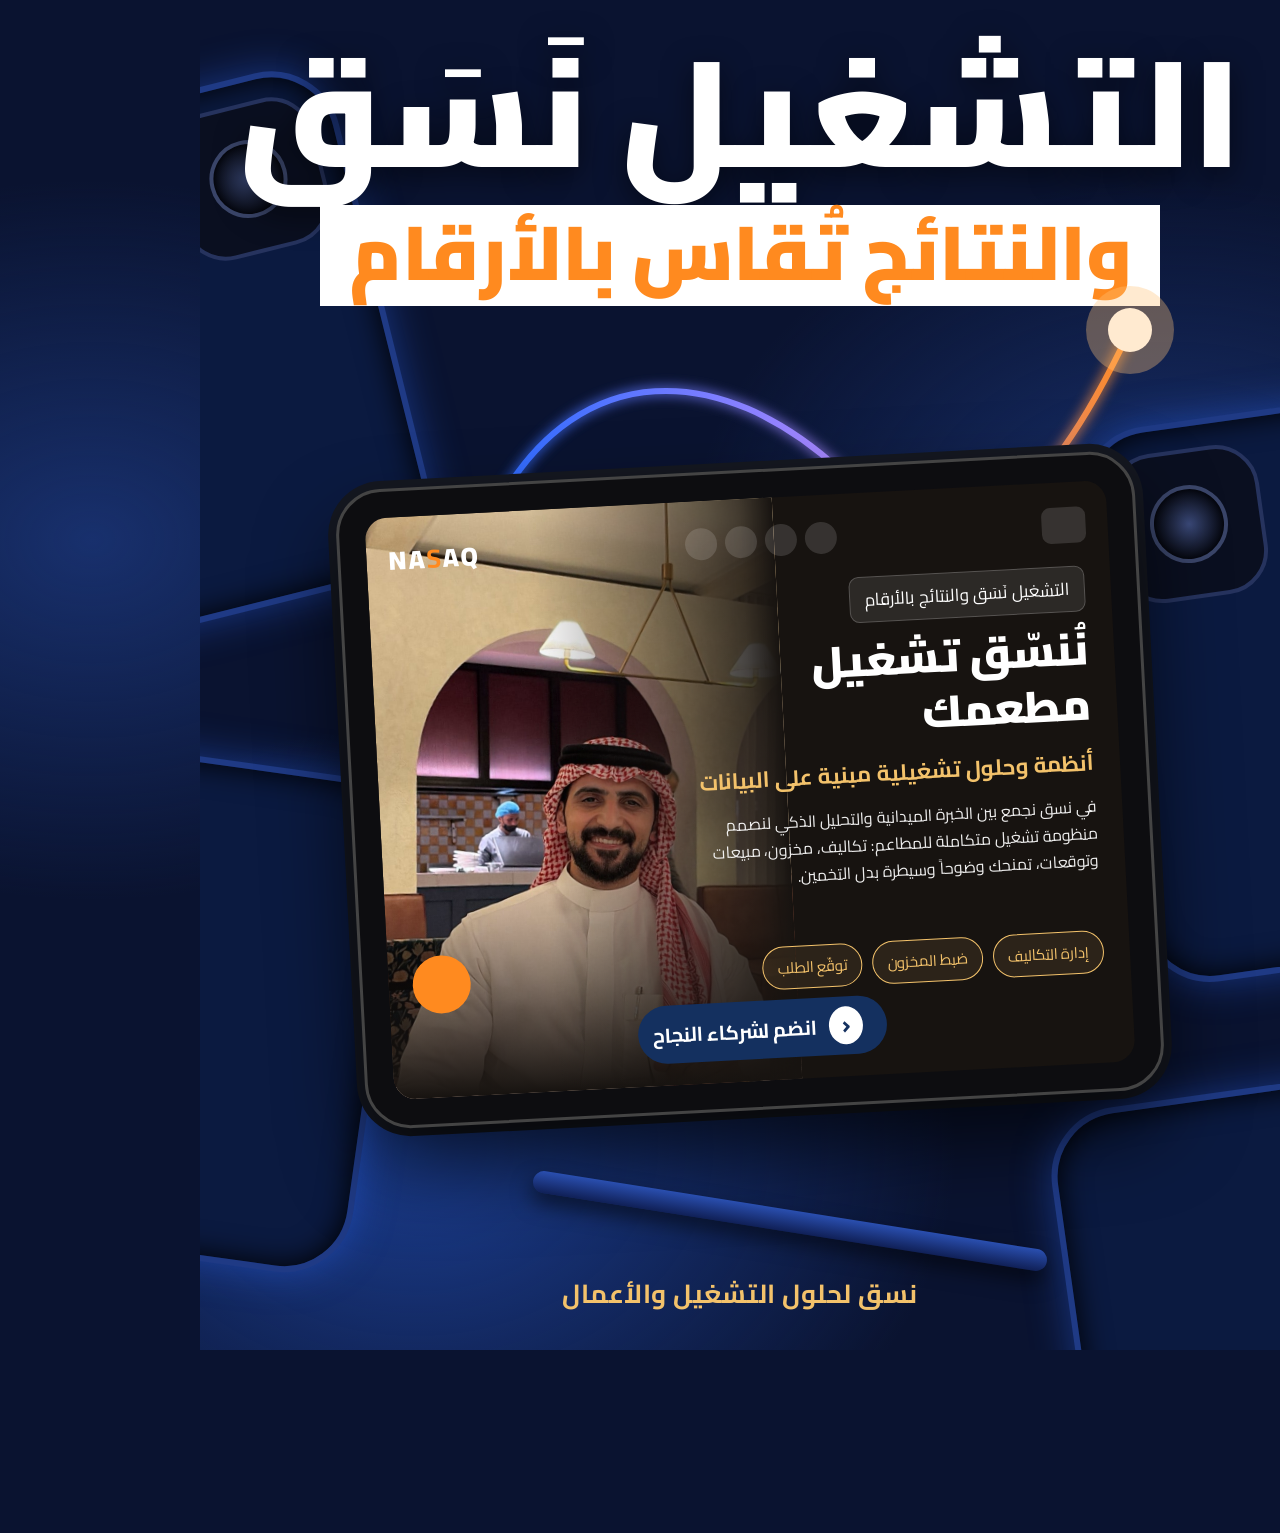
<file: nasaq-posts/post1.html>
<!doctype html><html lang="ar" dir="rtl"><meta charset="utf-8"><link rel="stylesheet" href="common.css">
<style>
body{background:radial-gradient(900px 700px at 20% 85%,#1b3d8f 0%,transparent 60%),radial-gradient(800px 600px at 90% 40%,#18306d 0%,transparent 60%),#0a1330}
h1{position:absolute;top:30px;left:0;right:0;text-align:center;font-weight:900;font-size:150px;line-height:1.1;text-shadow:0 8px 30px #0008}
.band{position:absolute;top:205px;left:120px;right:120px;background:#fff;text-align:center;font-weight:900;font-size:76px;color:var(--orange);padding:0 0 6px;line-height:1.25}
.phone{position:absolute;background:#0b1a40;border:6px solid #1f3a85;border-radius:70px;box-shadow:0 0 40px #2d6bff66,inset 0 0 30px #000}
.phone i{position:absolute;width:150px;height:150px;border-radius:44px;background:#0a0f20;border:4px solid #26335e}
.phone i:after{content:"";position:absolute;inset:32px;border-radius:50%;background:radial-gradient(#3b4a7a,#05070f 70%);border:4px solid #3a4569}
.p1{left:-150px;top:90px;width:340px;height:520px;transform:rotate(-14deg)}.p1 i{right:20px;top:20px}
.p2{right:-170px;top:410px;width:340px;height:560px;transform:rotate(-8deg)}.p2 i{left:22px;top:22px}
.p3{left:-160px;top:760px;width:340px;height:500px;transform:rotate(8deg)}
.p4{right:-150px;top:1090px;width:360px;height:420px;transform:rotate(-8deg)}
svg.curve{position:absolute;left:0;top:240px;width:1080px;height:300px}
.tablet{position:absolute;left:150px;top:470px;width:800px;height:640px;background:#0d0d10;border-radius:46px;border:3px solid #444;padding:26px;transform:rotate(-3deg);box-shadow:0 40px 80px #000a,0 0 0 8px #151821}
.screen{width:100%;height:100%;border-radius:22px;overflow:hidden;position:relative;background:#171310}
.screen .ph{position:absolute;left:0;top:0;width:55%;height:100%;background:url(assets/photo.jpg) 50% 12%/cover}
.screen .ph:after{content:"";position:absolute;inset:0;background:linear-gradient(270deg,#171310 0%,#171310cc 8%,transparent 60%),linear-gradient(0deg,#171310 0%,transparent 35%)}
.screen .top{position:absolute;top:18px;left:22px;right:22px;display:flex;justify-content:space-between;align-items:center;direction:ltr}
.screen .top .lg{font-weight:900;font-size:26px;letter-spacing:2px}.screen .top .lg b{color:var(--orange)}
.screen .top .soc{display:flex;gap:8px}.screen .top .soc span{width:32px;height:32px;border-radius:50%;background:#ffffff22}
.burger{width:44px;height:36px;border-radius:9px;background:#ffffff22}
.chip{position:absolute;top:84px;right:26px;font-size:17px;background:#ffffff18;border:1px solid #ffffff33;border-radius:10px;padding:6px 14px}
.copy{position:absolute;right:26px;top:140px;width:54%;text-align:right}
.copy h2{font-size:44px;font-weight:900;line-height:1.25}
.copy h3{font-size:22px;color:var(--gold);font-weight:700;margin:10px 0}
.copy p{font-size:16px;line-height:1.7;opacity:.92}
.badges{position:absolute;right:26px;bottom:90px;display:flex;gap:10px;direction:rtl}
.badges span{font-size:15px;border:1px solid var(--gold);color:var(--gold);padding:6px 14px;border-radius:30px;background:#f3c26b18}
.cta{position:absolute;left:50%;bottom:22px;transform:translateX(-50%);background:#14305f;border-radius:40px;padding:10px 24px 10px 14px;display:flex;align-items:center;gap:12px;font-size:20px;font-weight:700;white-space:nowrap}
.cta:before{content:"‹";width:34px;height:34px;border-radius:50%;background:#fff;color:#14305f;display:grid;place-items:center;font-size:28px;line-height:1;padding-bottom:4px}
.chat{position:absolute;left:24px;bottom:84px;width:58px;height:58px;border-radius:50%;background:var(--orange)}
.pen{position:absolute;left:330px;top:1210px;width:520px;height:22px;border-radius:12px;background:linear-gradient(#2a4fb0,#102057);transform:rotate(9deg);box-shadow:0 10px 20px #0008}
.foot{position:absolute;bottom:32px;left:0;right:0;text-align:center;font-size:26px;font-weight:700;color:var(--gold);letter-spacing:.5px}
</style>
<div class="phone p1"><i></i></div><div class="phone p2"><i></i></div><div class="phone p3"></div><div class="phone p4"></div>
<h1>التشغيل نَسَق</h1>
<div class="band">والنتائج تُقاس بالأرقام</div>
<svg class="curve" viewBox="0 0 1080 300"><defs><linearGradient id="g" x1="0" x2="1"><stop offset="0" stop-color="#2d6bff"/><stop offset=".6" stop-color="#b98cff"/><stop offset="1" stop-color="#ff8a1f"/></linearGradient><filter id="b"><feGaussianBlur stdDeviation="6"/></filter></defs>
<path d="M300 260 C 380 120, 520 120, 640 230 S 840 280, 930 90" fill="none" stroke="url(#g)" stroke-width="10" stroke-linecap="round" filter="url(#b)" opacity=".7"/>
<path d="M300 260 C 380 120, 520 120, 640 230 S 840 280, 930 90" fill="none" stroke="url(#g)" stroke-width="6" stroke-linecap="round"/>
<circle cx="930" cy="90" r="22" fill="#fff"/><circle cx="930" cy="90" r="44" fill="#ffc27a" opacity=".35"/></svg>
<div class="tablet"><div class="screen"><div class="ph"></div>
<div class="top"><div class="lg">NA<b>S</b>AQ</div><div class="soc"><span></span><span></span><span></span><span></span></div><div class="burger"></div></div>
<div class="chip">التشغيل نَسَق والنتائج بالأرقام</div>
<div class="copy"><h2>نُنسّق تشغيل<br>مطعمك</h2><h3>أنظمة وحلول تشغيلية مبنية على البيانات</h3>
<p>في نسق نجمع بين الخبرة الميدانية والتحليل الذكي لنصمم منظومة تشغيل متكاملة للمطاعم: تكاليف، مخزون، مبيعات وتوقعات، تمنحك وضوحاً وسيطرة بدل التخمين.</p></div>
<div class="badges"><span>إدارة التكاليف</span><span>ضبط المخزون</span><span>توقّع الطلب</span></div>
<div class="chat"></div><div class="cta">انضم لشركاء النجاح</div></div></div>
<div class="pen"></div>
<div class="foot">نسق لحلول التشغيل والأعمال</div>
</html>
</file>
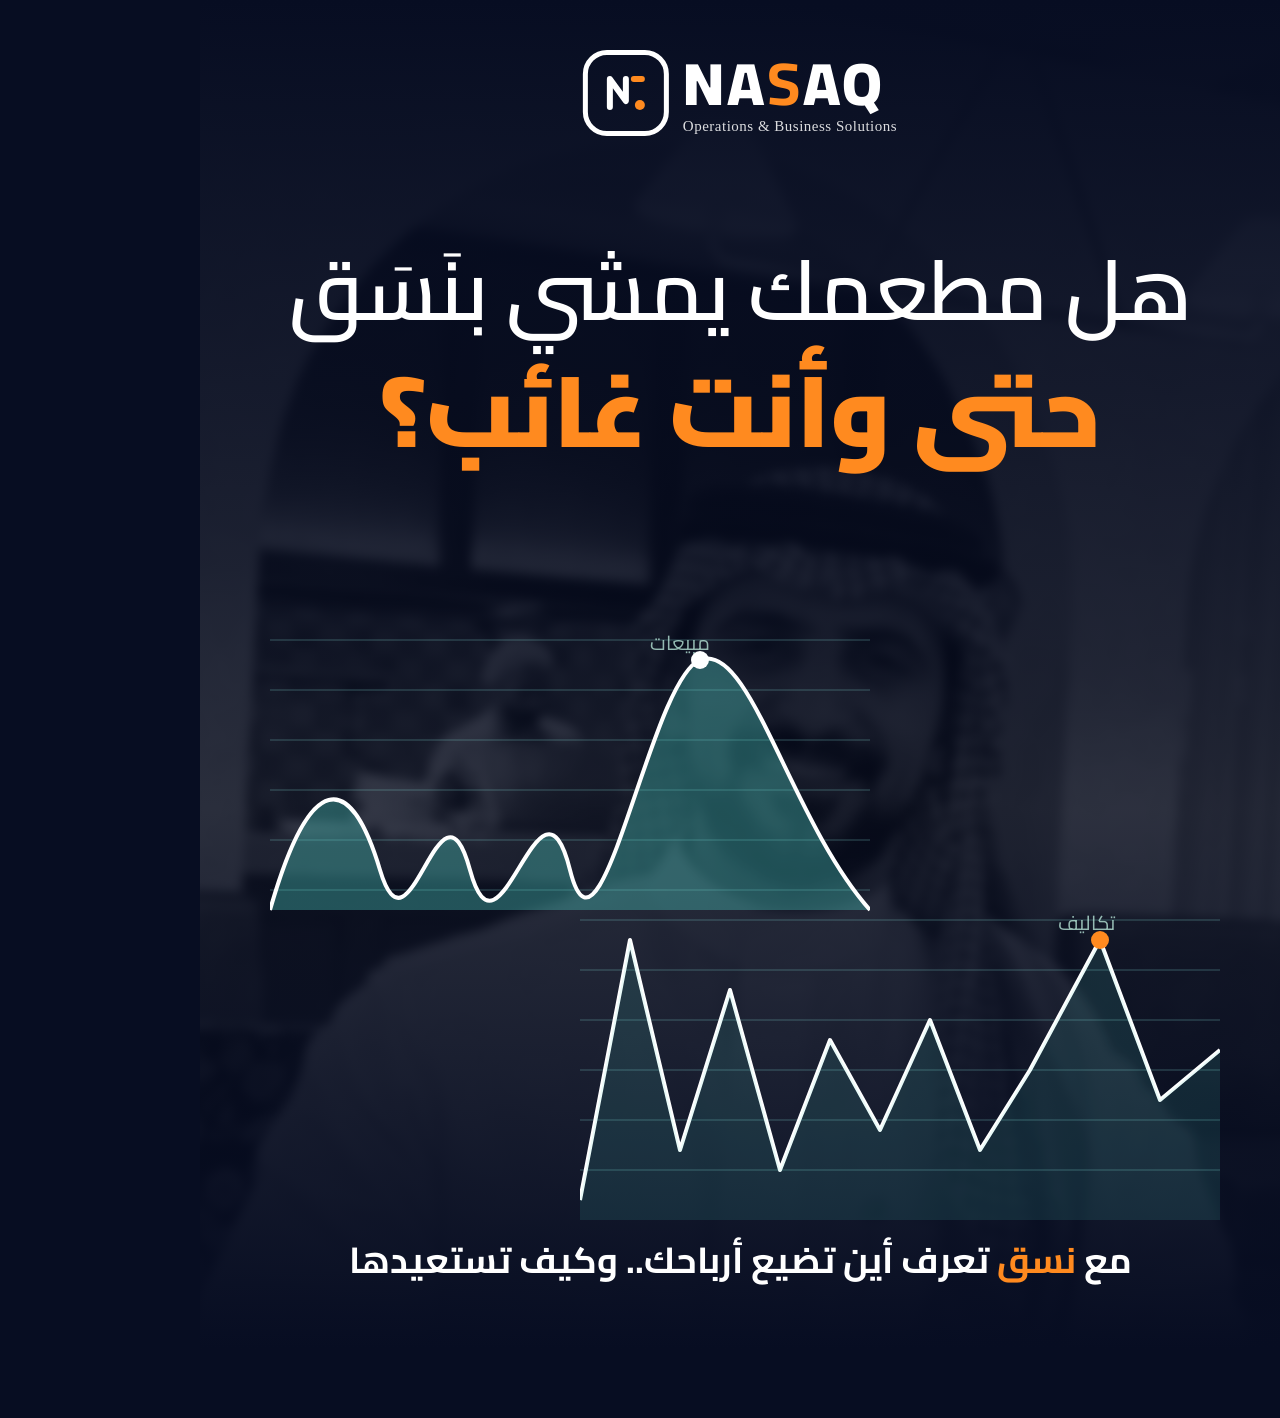
<file: nasaq-posts/post2.html>
<!doctype html><html lang="ar" dir="rtl"><meta charset="utf-8"><link rel="stylesheet" href="common.css">
<style>
body{background:#070d22}
.bg{position:absolute;inset:0;background:url(assets/photo.jpg) 50% 30%/cover;filter:grayscale(1) blur(5px) brightness(.6);opacity:.7;transform:scale(1.1)}
.bg:after{content:"";position:absolute;inset:0}
.ov{position:absolute;inset:0;background:linear-gradient(180deg,#070d22 0%,#070d22cc 28%,#070d2288 60%,#070d22 100%)}
.logo{position:absolute;top:50px;left:50%;transform:translateX(-50%)}
h1{position:absolute;top:240px;left:0;right:0;text-align:center;font-weight:600;font-size:84px;line-height:1.2}
h1 b{display:block;color:var(--orange);font-weight:900;font-size:100px;margin-top:10px}
.chart{position:absolute}
.grid line{stroke:#7fd6d0;stroke-opacity:.35}
.lbl{fill:#cfe;font-size:20px;opacity:.7;font-family:Cairo}
.sub{position:absolute;bottom:56px;left:60px;right:60px;text-align:center;font-size:36px;font-weight:700}
.sub span{color:var(--orange)}
</style>
<div class="bg"></div><div class="ov"></div>
<div class="logo"><div class="mark"><svg viewBox="0 0 52 52" fill="none"><path d="M10 40V12l16 22V12" stroke="#fff" stroke-width="6" stroke-linecap="round" stroke-linejoin="round"/><circle cx="40" cy="38" r="5" fill="#ff8a1f"/><path d="M34 12h8" stroke="#ff8a1f" stroke-width="6" stroke-linecap="round"/></svg></div><div class="txt"><div class="en">NA<b>S</b>AQ</div><div class="tag">Operations &amp; Business Solutions</div></div></div>
<h1>هل مطعمك يمشي بنَسَق<b>حتى وأنت غائب؟</b></h1>
<svg class="chart" style="left:70px;top:620px" width="600" height="330" viewBox="0 0 600 330"><g class="grid"><line x1='0' x2='600' y1='20' y2='20'/>
<line x1='0' x2='600' y1='70' y2='70'/>
<line x1='0' x2='600' y1='120' y2='120'/>
<line x1='0' x2='600' y1='170' y2='170'/>
<line x1='0' x2='600' y1='220' y2='220'/>
<line x1='0' x2='600' y1='270' y2='270'/></g>
<path d="M0 290 C40 150 80 150 110 250 S170 140 200 250 S270 130 300 250 S380 60 430 40 S520 200 600 290 Z" fill="#4fd1c5" fill-opacity=".35"/>
<path d="M0 290 C40 150 80 150 110 250 S170 140 200 250 S270 130 300 250 S380 60 430 40 S520 200 600 290" fill="none" stroke="#fff" stroke-width="4"/>
<circle cx="430" cy="40" r="9" fill="#fff"/><text class="lbl" x="440" y="30">مبيعات</text></svg>
<svg class="chart" style="left:380px;top:900px" width="640" height="320" viewBox="0 0 640 320"><g class="grid"><line x1='0' x2='640' y1='20' y2='20'/>
<line x1='0' x2='640' y1='70' y2='70'/>
<line x1='0' x2='640' y1='120' y2='120'/>
<line x1='0' x2='640' y1='170' y2='170'/>
<line x1='0' x2='640' y1='220' y2='220'/>
<line x1='0' x2='640' y1='270' y2='270'/></g>
<path d="M0 300 L50 40 L100 250 L150 90 L200 270 L250 140 L300 230 L350 120 L400 250 L450 170 L520 40 L580 200 L640 150" fill="none" stroke="#fff" stroke-width="4" stroke-linejoin="round"/>
<path d="M0 300 L50 40 L100 250 L150 90 L200 270 L250 140 L300 230 L350 120 L400 250 L450 170 L520 40 L580 200 L640 150 V320 H0Z" fill="#4fd1c5" fill-opacity=".12"/><circle cx="520" cy="40" r="9" fill="var(--orange)"/><text class="lbl" x="535" y="30">تكاليف</text></svg>
<div class="sub">مع <span>نسق</span> تعرف أين تضيع أرباحك.. وكيف تستعيدها</div>
</html>
</file>
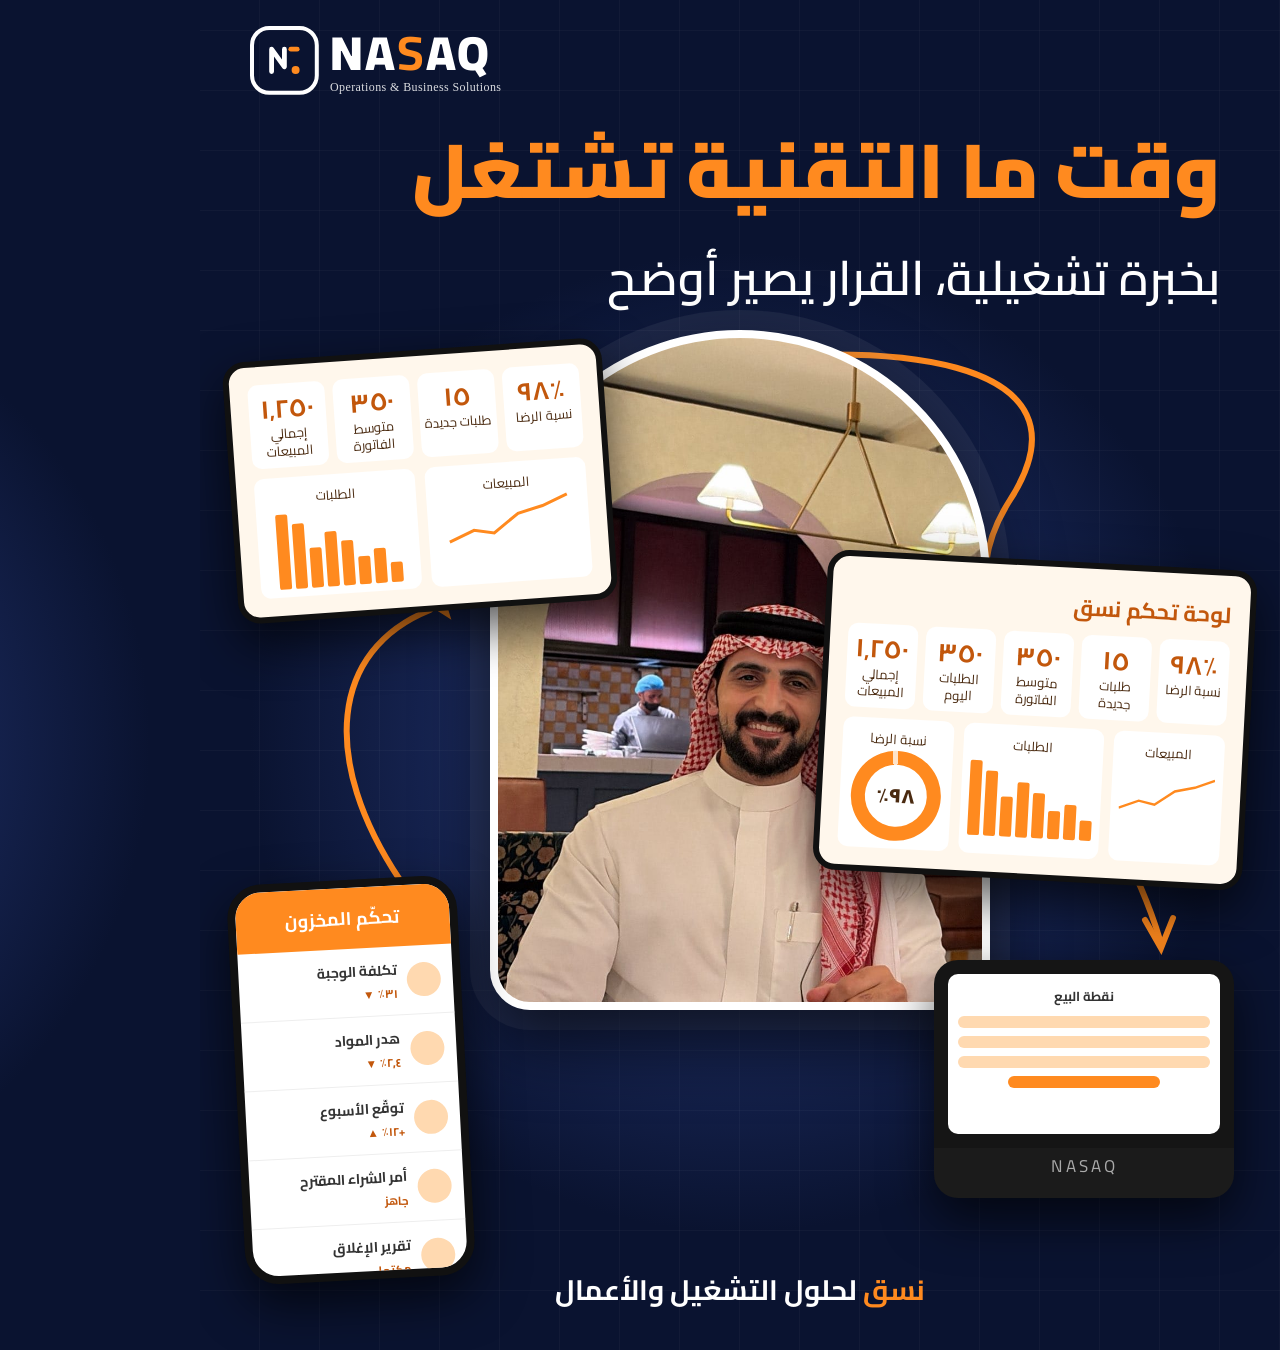
<file: nasaq-posts/post3.html>
<!doctype html><html lang="ar" dir="rtl"><meta charset="utf-8"><link rel="stylesheet" href="common.css">
<style>
body{background:radial-gradient(700px 700px at 50% 55%,#2a3f86 0%,#0a1330 70%)}
.glow{position:absolute;inset:0;background:repeating-linear-gradient(90deg,transparent 0 59px,#ffffff08 59px 60px),repeating-linear-gradient(0deg,transparent 0 59px,#ffffff08 59px 60px)}
.logo{position:absolute;top:26px;left:50px;transform:scale(.8);transform-origin:left top}
h1{position:absolute;top:125px;right:60px;text-align:right;font-weight:900;font-size:76px;color:var(--orange);line-height:1.2}
h2{position:absolute;top:232px;right:60px;text-align:right;font-weight:600;font-size:48px}
.photo{position:absolute;left:290px;top:330px;width:500px;height:680px;border-radius:250px 250px 40px 40px;background:url(assets/photo.jpg) 50% 14%/cover;border:8px solid #fff;box-shadow:0 30px 70px #000a,0 0 0 20px #ffffff10}
.dash{position:absolute;background:var(--cream);color:#4a2a10;border-radius:22px;border:6px solid #111;box-shadow:0 20px 50px #000a;padding:18px}
.kpis{display:flex;gap:8px;direction:rtl}.kpis div{flex:1;background:#fff;border-radius:10px;padding:8px 4px;text-align:center;font-size:13px;line-height:1.3}
.kpis b{display:block;font-size:26px;color:#c2570c}
.row{display:flex;gap:10px;margin-top:10px;direction:rtl}.row .c{flex:1;background:#fff;border-radius:10px;padding:8px;font-size:13px;text-align:center}
.bars{display:flex;align-items:flex-end;gap:4px;height:80px;justify-content:center}.bars i{width:12px;background:var(--orange);border-radius:2px}
.donut{width:90px;height:90px;border-radius:50%;margin:0 auto;background:conic-gradient(var(--orange) 0 98%,#ffe3c8 0);display:grid;place-items:center}
.donut span{width:62px;height:62px;border-radius:50%;background:#fff;display:grid;place-items:center;font-weight:900;font-size:20px}
.d1{left:30px;top:350px;width:380px;transform:rotate(-4deg)}
.d2{right:30px;top:560px;width:430px;transform:rotate(3deg)}
.d2 h4{font-size:22px;margin-bottom:6px;color:#c2570c}
.phone{position:absolute;left:36px;top:880px;width:230px;height:400px;background:#fff;border:8px solid #111;border-radius:34px;box-shadow:0 20px 50px #000a;overflow:hidden;color:#333;transform:rotate(-3deg)}
.phone h5{background:var(--orange);color:#fff;padding:14px;font-size:18px;text-align:center}
.item{display:flex;align-items:center;gap:10px;padding:10px 12px;border-bottom:1px solid #eee;font-size:14px;font-weight:700}.item i{width:34px;height:34px;border-radius:50%;background:#ffd9b0}.item small{display:block;color:#c2570c}
.pos{position:absolute;right:46px;top:960px;width:300px;background:#151515;border-radius:24px;padding:14px;box-shadow:0 20px 50px #000a;border-bottom:50px solid #1b1b1b}
.pos .scr{background:#fff;border-radius:10px;height:160px;padding:10px;color:#333;font-size:13px;font-weight:700;text-align:center}
.pos .scr div{height:12px;margin:8px 0;background:#ffd9b0;border-radius:6px}
.pos em{position:absolute;bottom:-34px;left:0;right:0;text-align:center;font-style:normal;letter-spacing:3px;font-size:17px;color:#aaa}
svg.arr{position:absolute;inset:0;width:1080px;height:1350px;pointer-events:none}
.foot{position:absolute;bottom:34px;left:0;right:0;text-align:center;font-size:28px;font-weight:700}.foot span{color:var(--orange)}
</style>
<div class="glow"></div>
<div class="logo"><div class="mark"><svg viewBox="0 0 52 52" fill="none"><path d="M10 40V12l16 22V12" stroke="#fff" stroke-width="6" stroke-linecap="round" stroke-linejoin="round"/><circle cx="40" cy="38" r="5" fill="#ff8a1f"/><path d="M34 12h8" stroke="#ff8a1f" stroke-width="6" stroke-linecap="round"/></svg></div><div class="txt"><div class="en">NA<b>S</b>AQ</div><div class="tag">Operations &amp; Business Solutions</div></div></div>
<h1>وقت ما التقنية تشتغل</h1><h2>بخبرة تشغيلية، القرار يصير أوضح</h2>
<svg class="arr" viewBox="0 0 1080 1350" fill="none" stroke="#ff8a1f" stroke-width="6" stroke-linecap="round"><path d="M200 880 C120 760 130 650 230 610"/><path d="M225 600 l22 14 -8 -26" stroke-width="5"/><path d="M440 372 C700 330 900 360 810 500 S900 740 960 940"/><path d="M945 920 l16 28 12 -30"/></svg>
<div class="photo"></div>
<div class="dash d1"><div class="kpis"><div><b>٪٩٨</b>نسبة الرضا</div><div><b>١٥</b>طلبات جديدة</div><div><b>٣٥٠</b>متوسط الفاتورة</div><div><b>١٬٢٥٠</b>إجمالي المبيعات</div></div>
<div class="row"><div class="c">المبيعات<svg viewBox="0 0 120 50" width="100%" height="50"><path d="M0 44 L25 34 L45 38 L70 20 L95 14 L120 4" stroke="#ff8a1f" stroke-width="3" fill="none"/></svg></div><div class="c">الطلبات<div class="bars"><i style='height:20px'></i>
<i style='height:35px'></i>
<i style='height:28px'></i>
<i style='height:45px'></i>
<i style='height:55px'></i>
<i style='height:40px'></i>
<i style='height:65px'></i>
<i style='height:75px'></i></div></div></div></div>
<div class="dash d2"><h4>لوحة تحكم نسق</h4><div class="kpis"><div><b>٪٩٨</b>نسبة الرضا</div><div><b>١٥</b>طلبات جديدة</div><div><b>٣٥٠</b>متوسط الفاتورة</div><div><b>٣٥٠</b>الطلبات اليوم</div><div><b>١٬٢٥٠</b>إجمالي المبيعات</div></div>
<div class="row"><div class="c">المبيعات<svg viewBox="0 0 120 50" width="100%" height="60"><path d="M0 44 L25 34 L45 38 L70 20 L95 14 L120 4" stroke="#ff8a1f" stroke-width="3" fill="none"/></svg></div><div class="c">الطلبات<div class="bars"><i style='height:20px'></i>
<i style='height:35px'></i>
<i style='height:28px'></i>
<i style='height:45px'></i>
<i style='height:55px'></i>
<i style='height:40px'></i>
<i style='height:65px'></i>
<i style='height:75px'></i></div></div><div class="c">نسبة الرضا<div class="donut"><span>٩٨٪</span></div></div></div></div>
<div class="phone"><h5>تحكّم المخزون</h5><div class="item"><i></i><div>تكلفة الوجبة<small>٣١٪ ▼</small></div></div><div class="item"><i></i><div>هدر المواد<small>٢٫٤٪ ▼</small></div></div><div class="item"><i></i><div>توقّع الأسبوع<small>+١٢٪ ▲</small></div></div><div class="item"><i></i><div>أمر الشراء المقترح<small>جاهز</small></div></div><div class="item"><i></i><div>تقرير الإغلاق<small>مكتمل</small></div></div></div>
<div class="pos"><div class="scr">نقطة البيع<div></div><div></div><div></div><div style="width:60%;margin:8px auto;background:var(--orange)"></div></div><em>NASAQ</em></div>
<div class="foot"><span>نسق</span> لحلول التشغيل والأعمال</div>
</html>
</file>
<file: nasaq-posts/common.css>
@import url('https://fonts.googleapis.com/css2?family=Cairo:wght@400;600;700;900&display=swap');
:root{--navy:#0a1330;--navy2:#13224f;--blue:#2d6bff;--orange:#ff8a1f;--gold:#f3c26b;--cream:#fff7ec}
*{box-sizing:border-box;margin:0;padding:0}
html,body{width:1080px;height:1350px;overflow:hidden}
body{font-family:'Cairo',sans-serif;direction:rtl;position:relative;color:#fff;background:var(--navy)}
.logo{display:flex;align-items:center;gap:14px;direction:ltr}
.logo .mark{width:86px;height:86px;border-radius:24px;border:5px solid #fff;display:grid;place-items:center;position:relative}
.logo .mark svg{width:52px;height:52px}
.logo .txt{display:flex;flex-direction:column;align-items:flex-start;line-height:1}
.logo .en{font-weight:900;font-size:60px;letter-spacing:3px}
.logo .en b{color:var(--orange)}
.logo .tag{font-size:15px;opacity:.85;margin-top:6px;font-family:Georgia,serif;letter-spacing:.5px}
.card{background:#fff;color:#2a2a2a;border-radius:14px}
</file>
